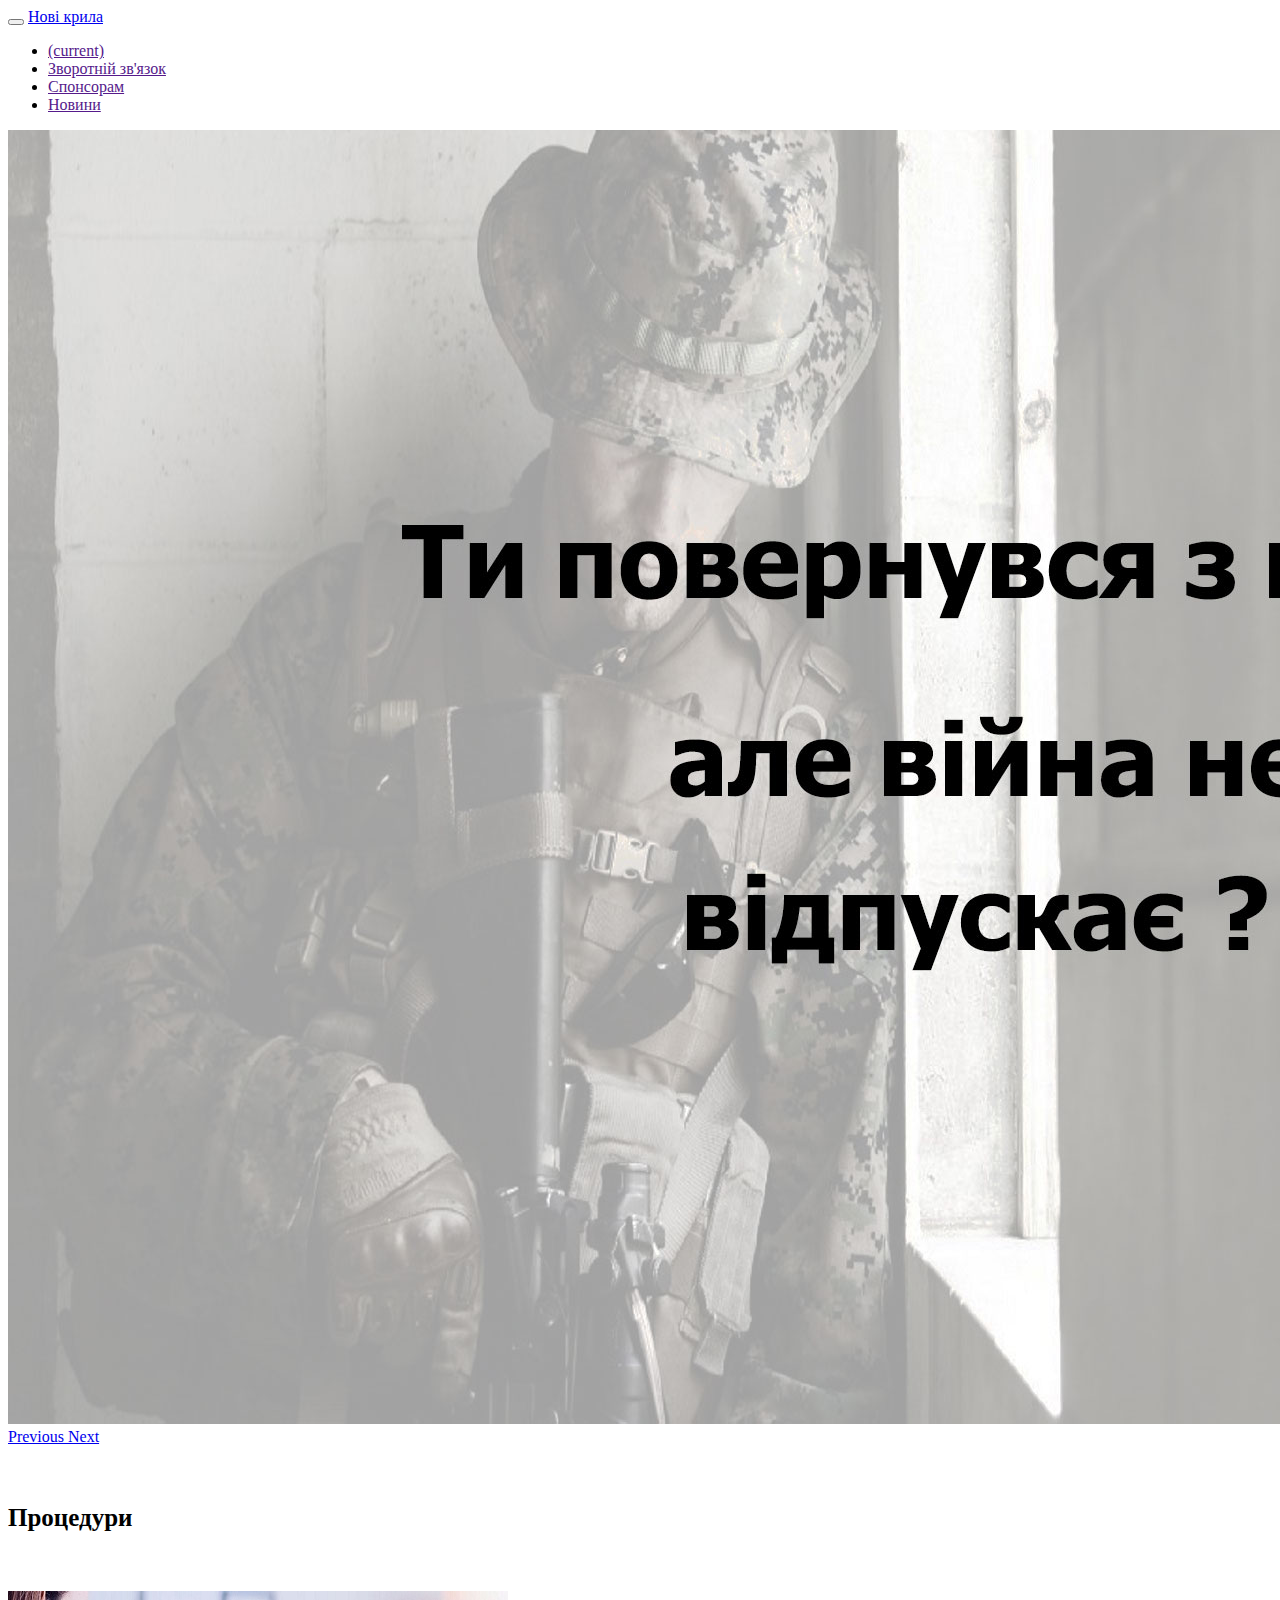
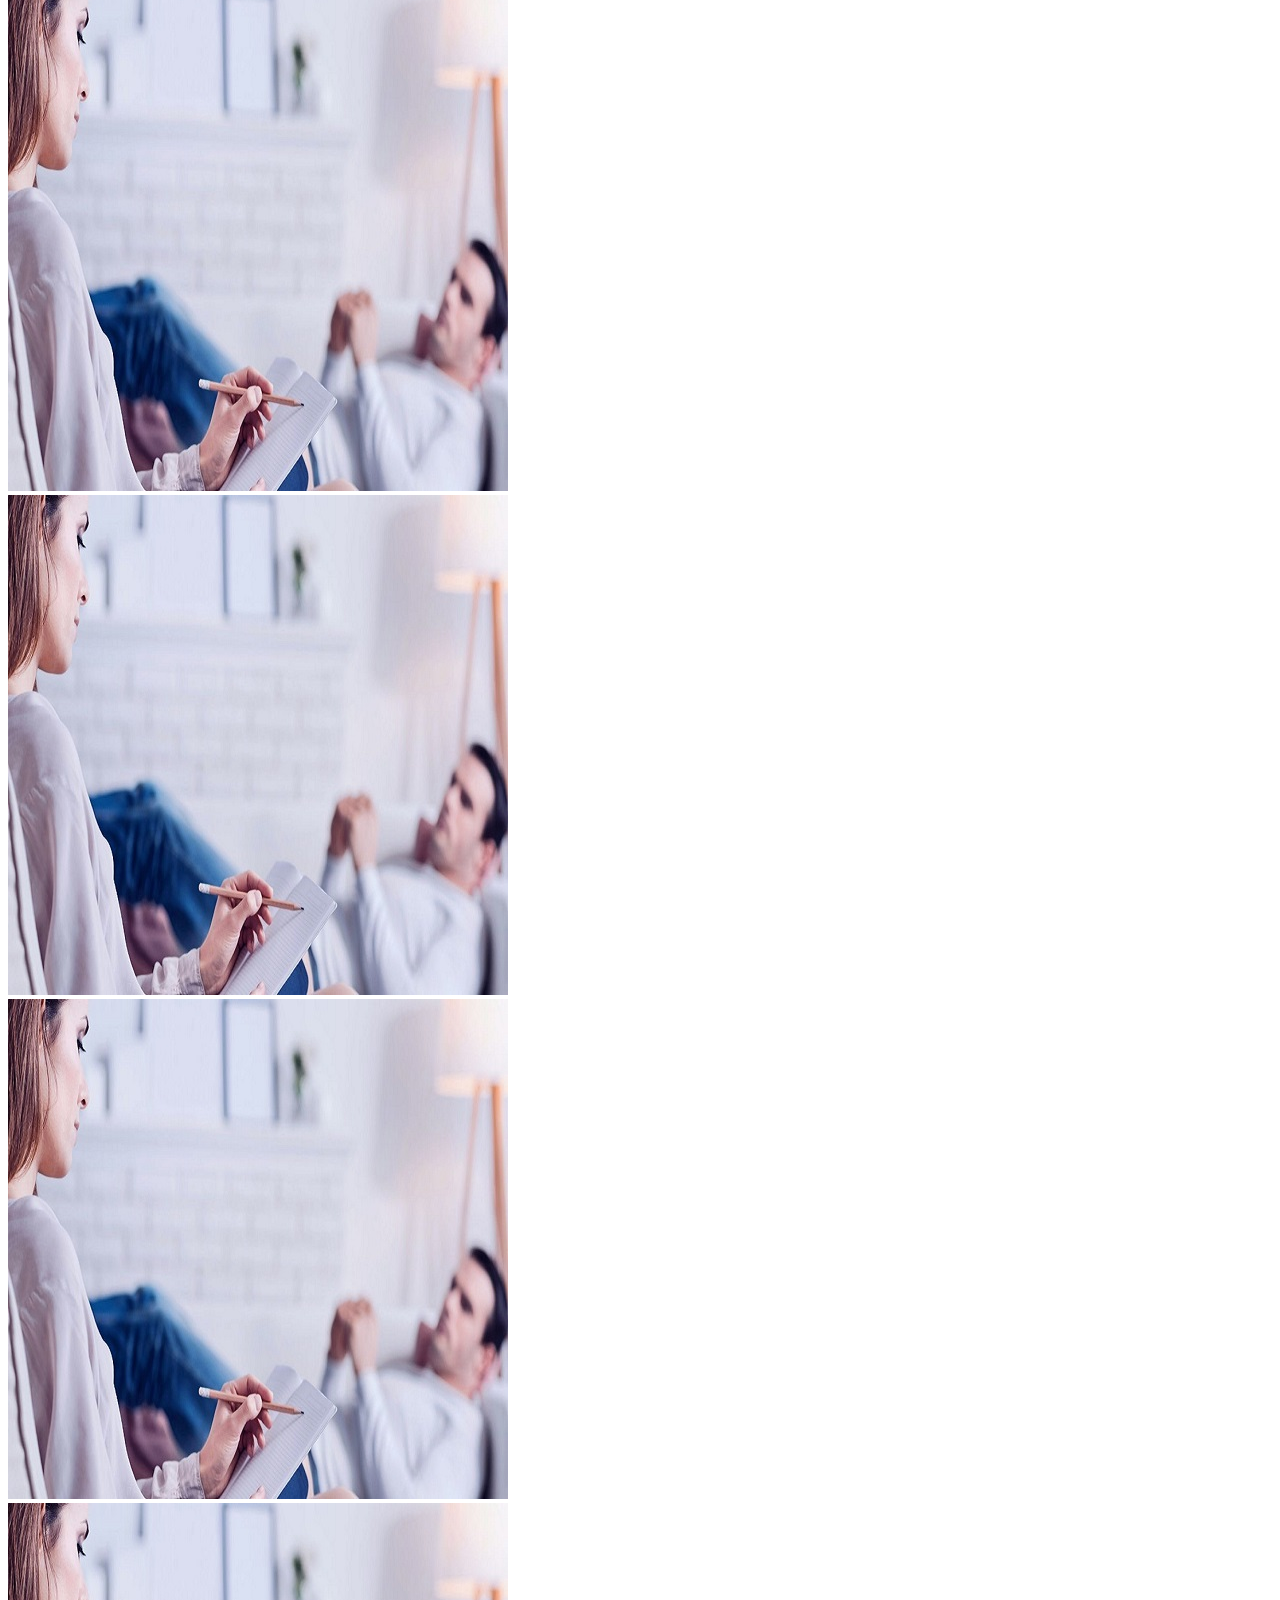
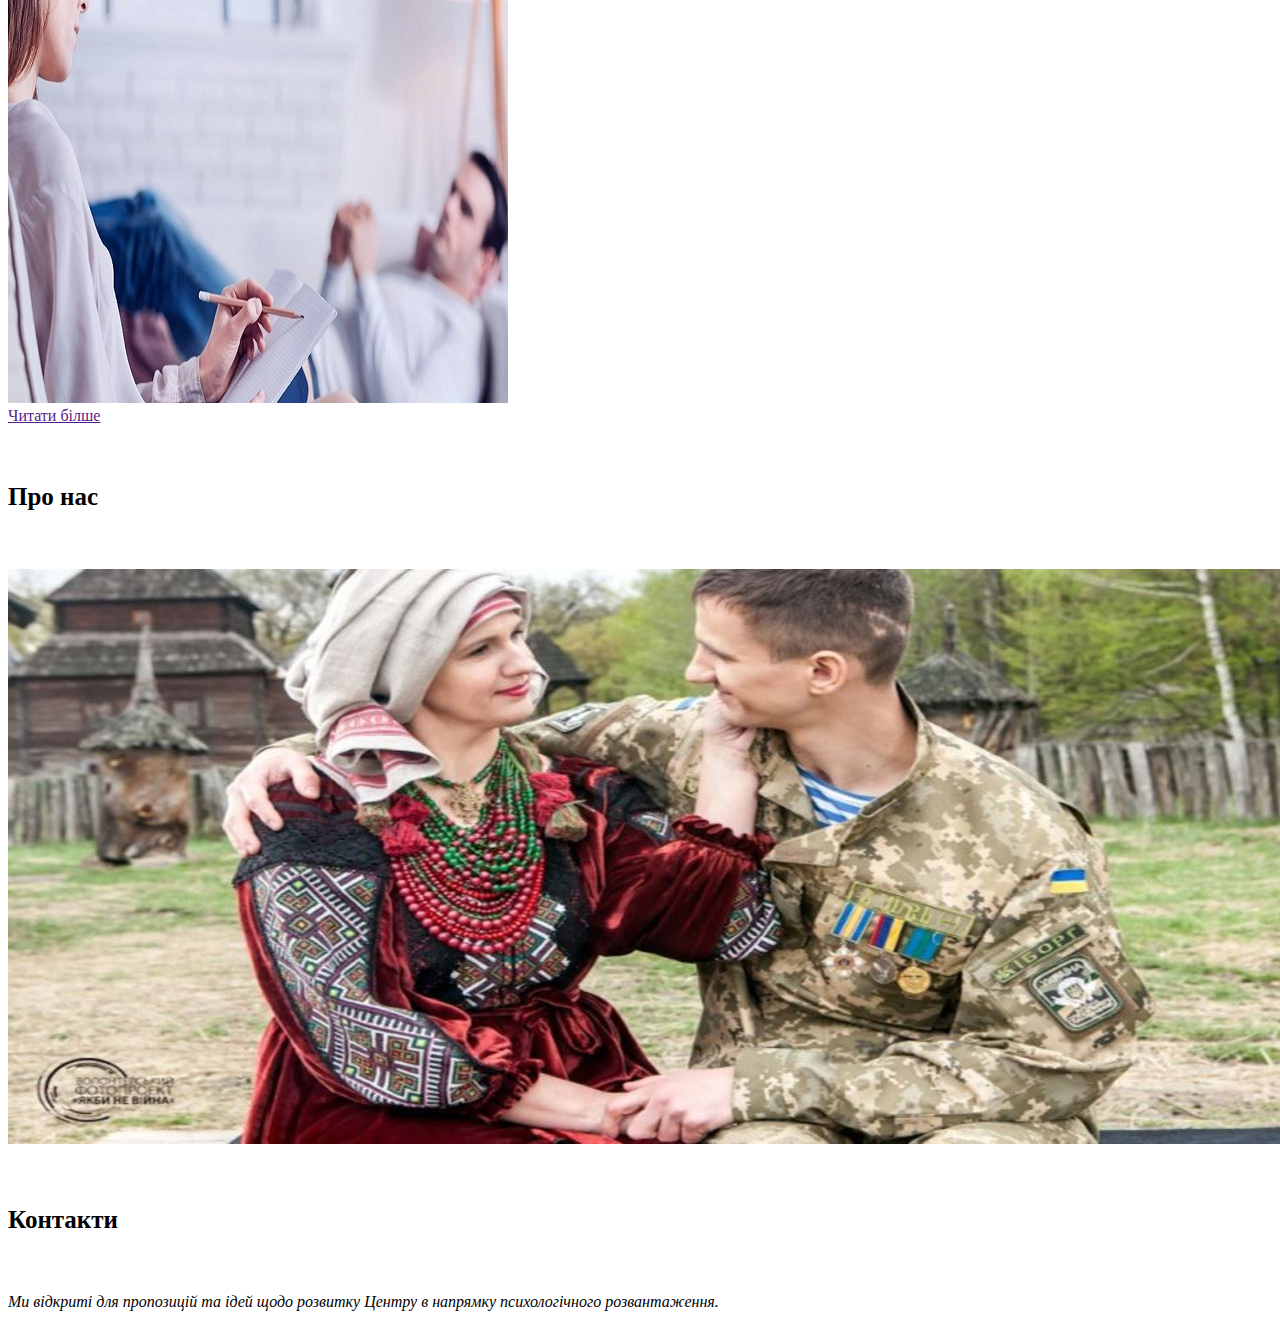
<file: pages/index.html>
<!doctype html>
<html lang="en">
<head>
    <meta charset="UTF-8">
    <meta name="viewport"
          content="width=device-width, user-scalable=no, initial-scale=1.0, maximum-scale=1.0, minimum-scale=1.0">
    <meta http-equiv="X-UA-Compatible" content="ie=edge">
    <title>Document</title>

    <meta content="Нові Крила" name="keywords"/>

    <link crossorigin="anonymous" href="https://use.fontawesome.com/releases/v5.8.1/css/all.css"
          integrity="sha384-50oBUHEmvpQ+1lW4y57PTFmhCaXp0ML5d60M1M7uH2+nqUivzIebhndOJK28anvf" rel="stylesheet">

    <link rel="stylesheet" href="https://stackpath.bootstrapcdn.com/bootstrap/4.5.0/css/bootstrap.min.css"
          integrity="sha384-9aIt2nRpC12Uk9gS9baDl411NQApFmC26EwAOH8WgZl5MYYxFfc+NcPb1dKGj7Sk" crossorigin="anonymous">

    <link rel="stylesheet" type="text/css" href="../styles/style.css"/>
</head>
<body>

<nav class="navbar sticky-top navbar-expand-lg navbar-light bg-light">
    <button aria-controls="navbarText" aria-expanded="false" aria-label="Toggle navigation" class="navbar-toggler border-0"
            data-target="#navbarText" data-toggle="collapse" type="button">

        <span class="navbar-toggler-icon"></span>
    </button>

    <a class="navbar-brand" href="#">Нові крила</a>

    <div class="collapse navbar-collapse" id="navbarText">
        <ul class="navbar-nav ml-auto">
            <li class="nav-item active">
                <a class="nav-link btn" href=""><i class="fas fa-home"></i><span class="sr-only">(current)</span></a>
            </li>
            <li class="nav-item col-md col-xl col-sm">
                <a class="nav-link text-center text-dark" href="">Зворотній зв'язок</a>
            </li>
            <li class="nav-item ml-3">
                <a class="nav-link btn btn-success text-white" href="">Cпонсорам</a>
            </li>
            <li class="nav-item ml-3 mt-3 mt-sm-0">
                <a class="nav-link btn btn-success text-white" href="">Новини</a>
            </li>
        </ul>

        <span class="navbar-text"></span>
    </div>
</nav>

<div class="carousel slide" data-ride="carousel" id="carouselExampleControls">
    <div class="carousel-inner">
        <div class="carousel-item  active">
            <!--        TODO: add slides-->
            <img src="../images/1.jpg" class="d-block w-100" alt="">
          
        </div>
    </div>
    <a class="carousel-control-prev" data-slide="prev" href="#carouselExampleControls" role="button">
        <span aria-hidden="true" class="carousel-control-prev-icon"></span>
        <span class="sr-only">Previous</span>
    </a>
    <a class="carousel-control-next" data-slide="next" href="#carouselExampleControls" role="button">
        <span aria-hidden="true" class="carousel-control-next-icon"></span>
        <span class="sr-only">Next</span>
    </a>
</div>

<div class="container mt-5">
    <div class="row">
        <div class="col-3">
            <!--TODO: move font-size to css-->
            <h6 style="font-size:25px;!important">Процедури</h6>
        </div>
    </div>

    <div class="row mt-4">
        <div class="col-md-3">
            <!--TODO: add images-->
            <img src="../images/procedure.jpg" class="img-thumbnail" alt="">
        </div>
        <div class="col-md-3">
            <!--TODO: add images-->
            <img src="../images/procedure.jpg" class="img-thumbnail" alt="">
        </div>
        <div class="col-md-3">
            <!--TODO: add images-->
            <img src="../images/procedure.jpg" class="img-thumbnail" alt="">
        </div>
        <div class="col-md-3">
            <!--TODO: add images-->
            <img src="../images/procedure.jpg" class="img-thumbnail" alt="">
        </div>
    </div>

    <div class="row mt-3 d-flex justify-content-end">
        <div>
            <!--TODO: add url to details-->
            <a href="" class="btn btn-outline-primary mr-2">Читати білше</a>
        </div>
    </div>
</div>

<div class="container mt-2">
    <div class="row mt-3">
        <!--TODO: move font-size to css-->
        <div class="col-5"><h6 style="font-size:25px;">Про нас</h6></div>
    </div>

    <div class="row mt-4 d-flex justify-content-center">
        <div class="col-md-10">
            <!--TODO: add information-->
            <img alt="Responsive image" class="img-thumbnail w-100 h-100" src="../images/about-us.jpg">
        </div>
    </div>

    <div class="row d-flex justify-content-center">
        <!--TODO: move font-size to css-->
        <div class="col-md-10 text-align-left mt-3" style="font-size:18px;">
            <!--TODO: add information text here-->
        </div>
    </div>
</div>

<footer class="container mt-5 mb-4 pt-5 sticky-bottom">
    <div class="row">
        <div class="col-6 contact"><h6>Контакти</h6></div>
    </div>

    <i>Ми відкриті для пропозицій та ідей щодо розвитку Центру в напрямку психологічного розвантаження.</i>

    <div class="row d-flex">
        <div class="col-xl-10 d-flex flex-column justify-content-between mt-3 ">

            <!--TODO: add contacts-->
            <!--<a href="mailto:" class="text-dark font-weight-bold text-decoration-none"></a>-->
            <!--<a href="tell:" class="text-dark font-weight-bold text-decoration-none mt-3"></a>-->
        </div>

        <div class="col-sm-2 col-sm mt-4 d-flex justify-content-around social">
            <a href="#">
                <i class="fab fa-facebook-f text-dark"></i>
            </a>
        </div>
    </div>
</footer>

<script src="https://code.jquery.com/jquery-3.5.1.slim.min.js"
        integrity="sha384-DfXdz2htPH0lsSSs5nCTpuj/zy4C+OGpamoFVy38MVBnE+IbbVYUew+OrCXaRkfj"
        crossorigin="anonymous"></script>
<script src="https://cdn.jsdelivr.net/npm/popper.js@1.16.0/dist/umd/popper.min.js"
        integrity="sha384-Q6E9RHvbIyZFJoft+2mJbHaEWldlvI9IOYy5n3zV9zzTtmI3UksdQRVvoxMfooAo"
        crossorigin="anonymous"></script>
<script src="https://stackpath.bootstrapcdn.com/bootstrap/4.5.0/js/bootstrap.min.js"
        integrity="sha384-OgVRvuATP1z7JjHLkuOU7Xw704+h835Lr+6QL9UvYjZE3Ipu6Tp75j7Bh/kR0JKI"
        crossorigin="anonymous"></script>
</body>
</html>
</file>
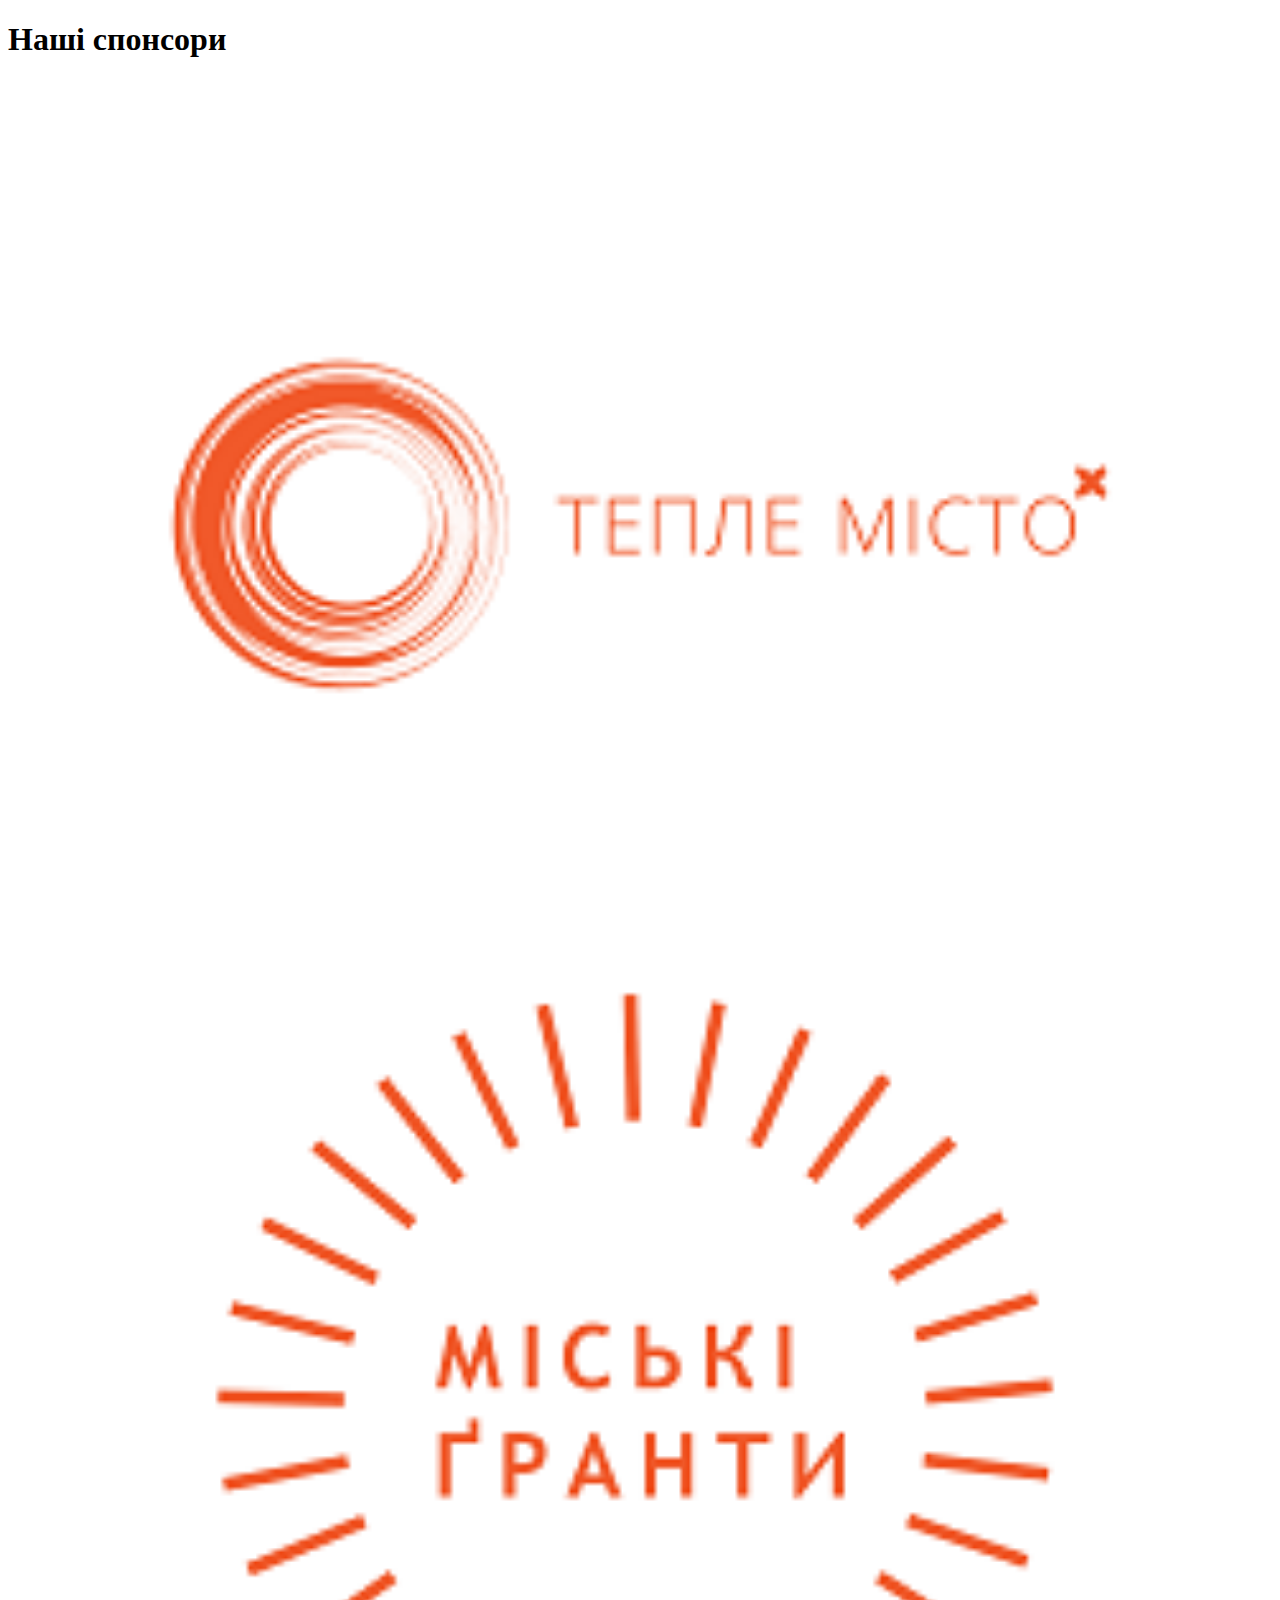
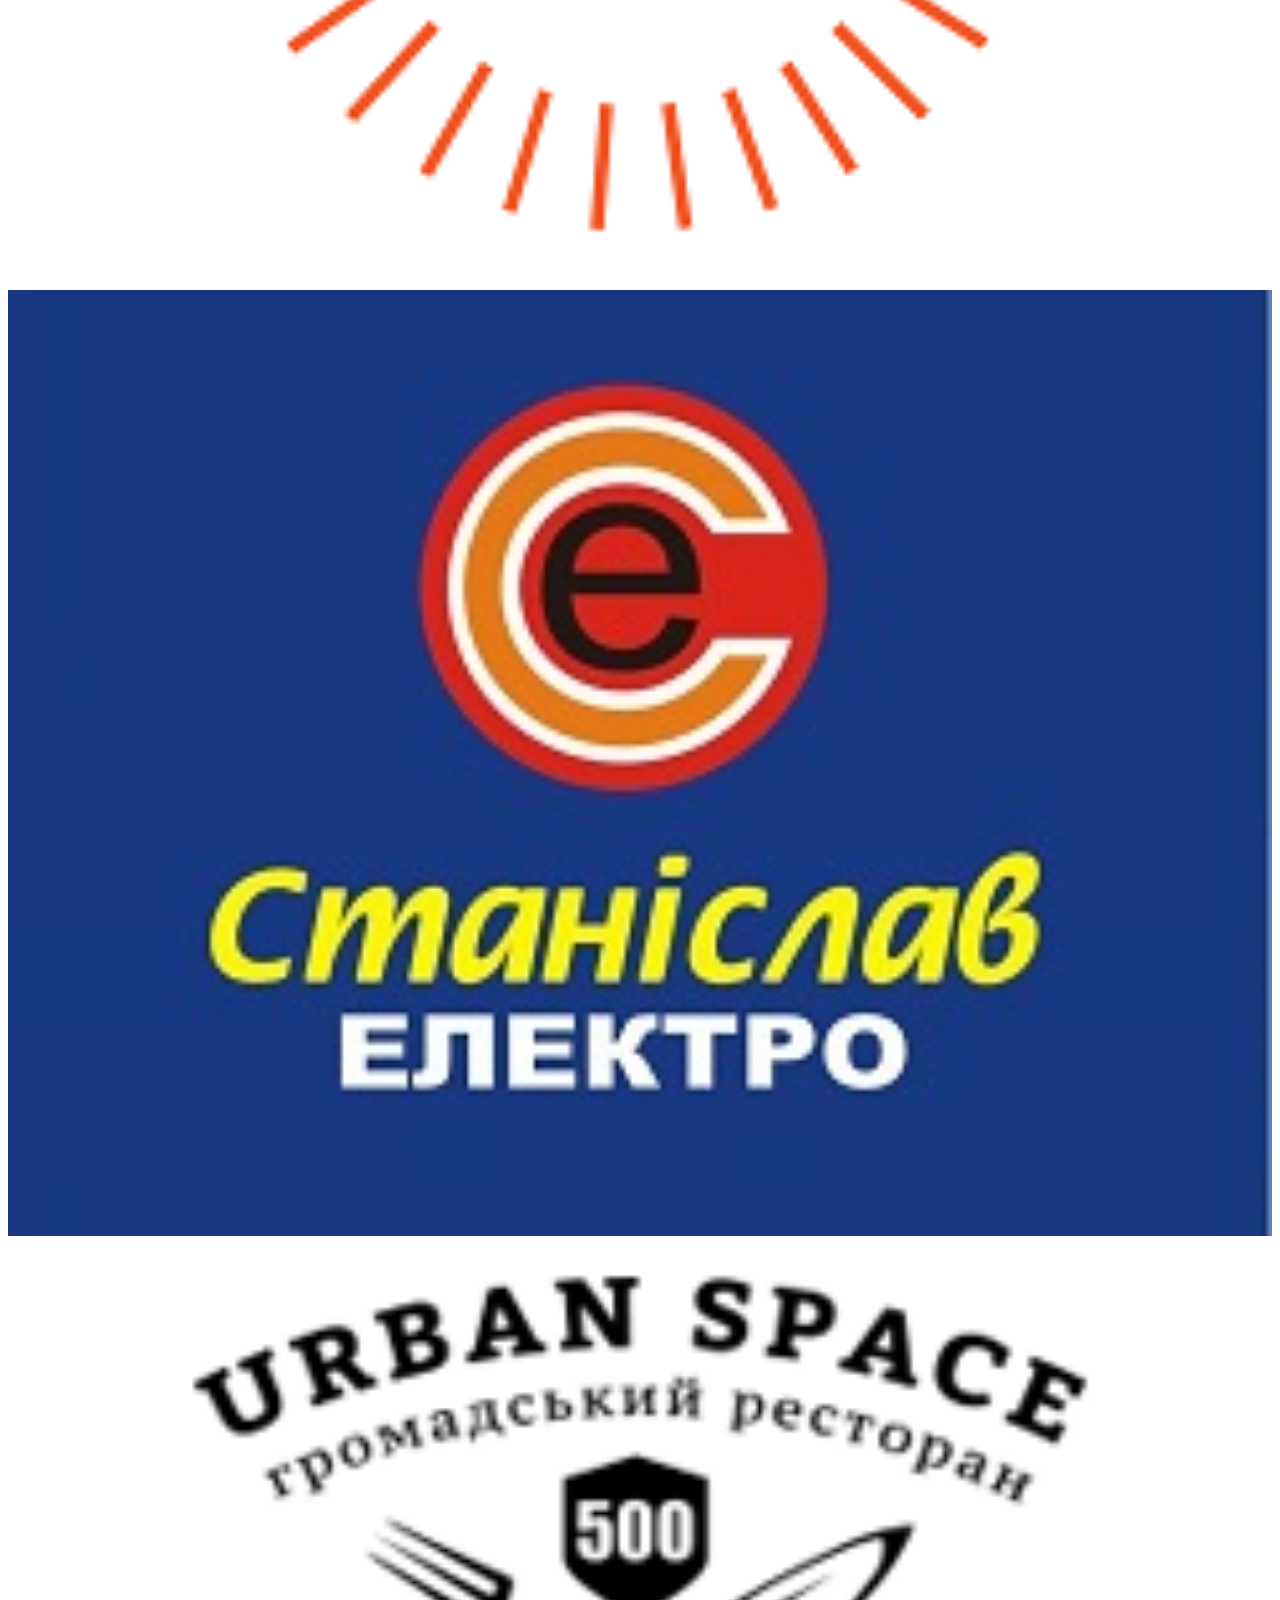
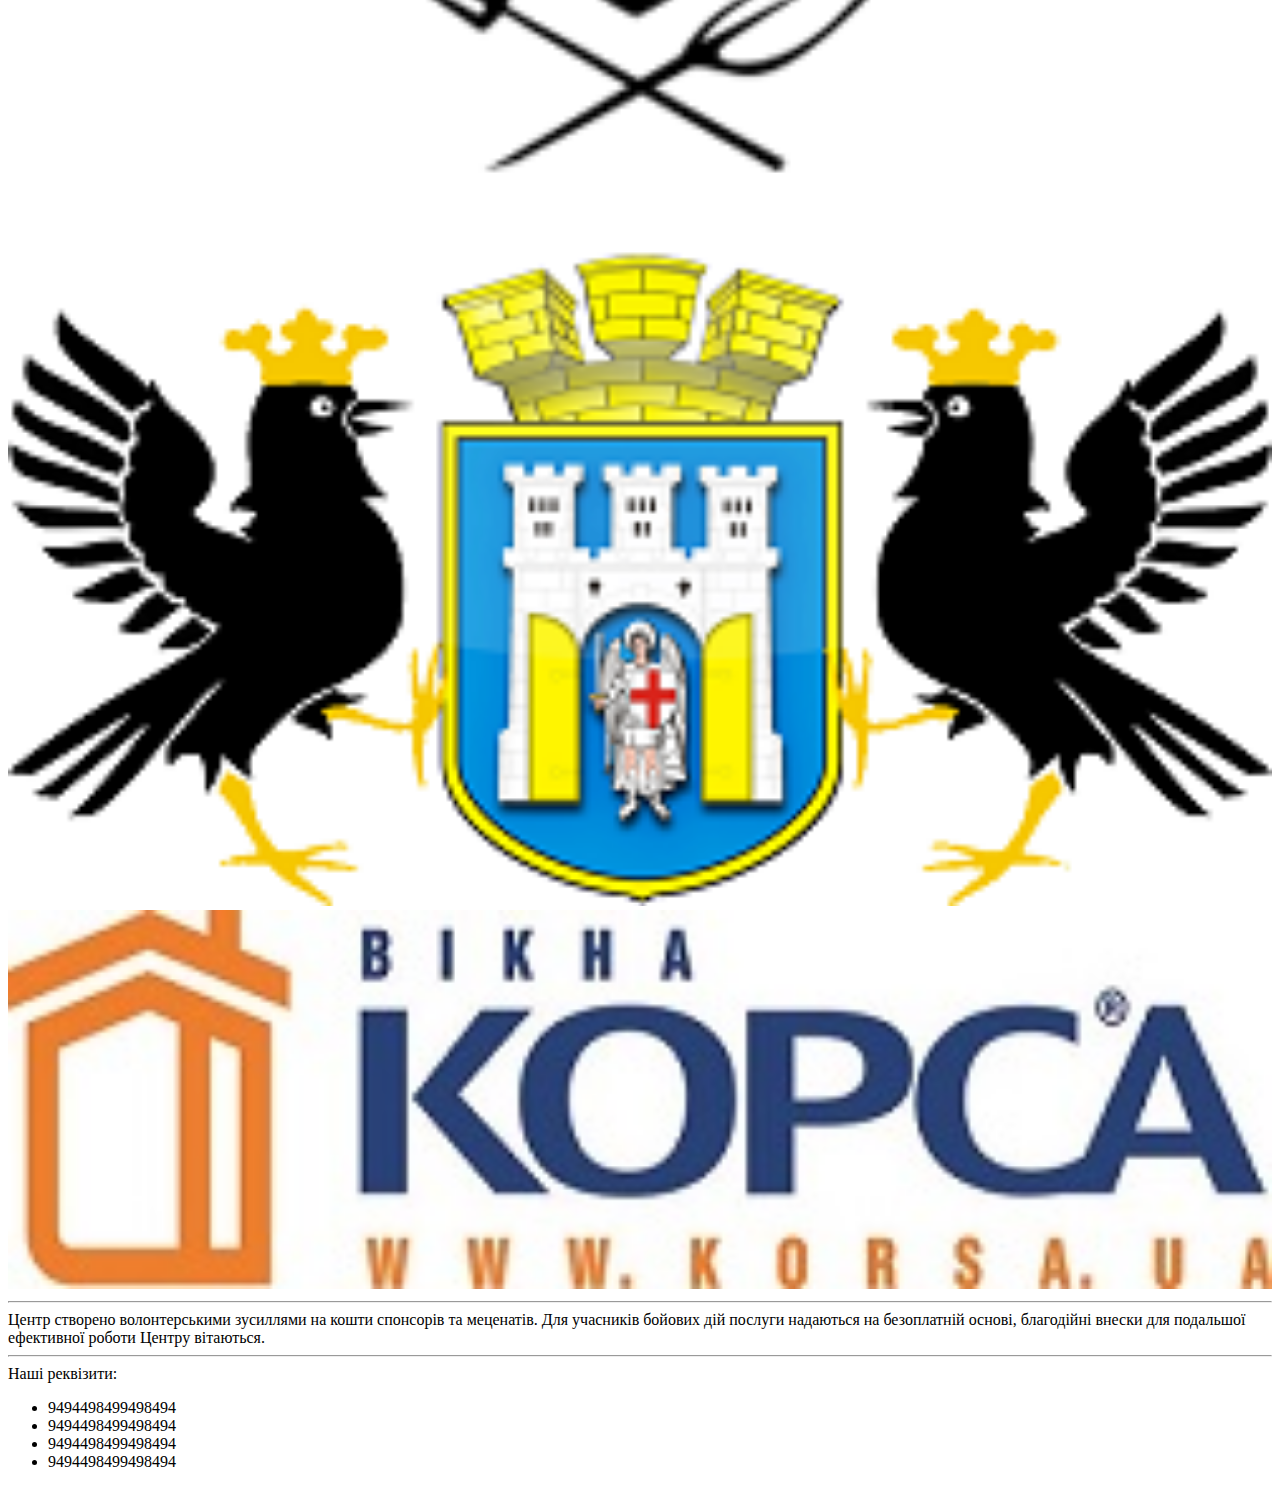
<file: pages/sponsors.html>
<!doctype html>
<html lang="en">
<head>
    <meta charset="UTF-8">
    <meta name="viewport"
          content="width=device-width, user-scalable=no, initial-scale=1.0, maximum-scale=1.0, minimum-scale=1.0">
    <meta http-equiv="X-UA-Compatible" content="ie=edge">
    <title>Document</title>

    <meta content="Нові Крила" name="keywords"/>

    <link crossorigin="anonymous" href="https://use.fontawesome.com/releases/v5.8.1/css/all.css"
          integrity="sha384-50oBUHEmvpQ+1lW4y57PTFmhCaXp0ML5d60M1M7uH2+nqUivzIebhndOJK28anvf" rel="stylesheet">

    <link rel="stylesheet" href="https://stackpath.bootstrapcdn.com/bootstrap/4.5.0/css/bootstrap.min.css"
          integrity="sha384-9aIt2nRpC12Uk9gS9baDl411NQApFmC26EwAOH8WgZl5MYYxFfc+NcPb1dKGj7Sk" crossorigin="anonymous">

    <link rel="stylesheet" type="text/css" href="../styles/style.css"/>
</head>
<body>

<div class="container mt-5">
    <div class="row">
        <div class="col-4">
            <h1>Наші спонсори</h1>
        </div>
    </div>

    <div class="row mt-4">
        <div class="col-mb-1 ">
            <!--TODO: add image-->
            <img src="../images/sp1.png"  height="100%" width="100%" alt="">
        </div>
        <div class="col-mb-1 ">
            <!--TODO: add image-->
            <img src="../images/sp2.png"  height="100%" width="100%" alt="">
        </div>
        <div class="col-mb-1 ">
            <!--TODO: add image-->
            <img src="../images/sp3.png"  height="100%" width="100%" alt="">
        </div>
        <div class="col-mb-1 ">
            <!--TODO: add image-->
            <img src="../images/sp4.png"  height="100%" width="100%" alt="">
        </div>
         <div class="col-mb-1 ">
            <!--TODO: add image-->
            <img src="../images/sp5.png"  height="100%" width="100%" alt="">
        </div>
         <div class="col-mb-1 ">
            <!--TODO: add image-->
            <img src="../images/sp6.png"  height="100%" width="100%" alt="">
        </div>
    </div>
</div>

<div class="container mt-5">
    <div class="row d-flex justify-content-center">
        <div class="col-11">
            <hr class="bg-secondary">
        </div>
    </div>

    <div class="row">
        <div class="col-8">
            Центр створено волонтерськими зусиллями на кошти спонсорів та меценатів. Для учасників бойових дій послуги надаються на безоплатній основі, благодійні внески для подальшої ефективної роботи Центру вітаються.
        </div>
        <div class="w-100"><hr></div>

        <div class="col-8">
            Наші реквізити:
            <ul>
                <li>9494498499498494</li>
                <li>9494498499498494</li>
                <li>9494498499498494</li>
                <li>9494498499498494</li>
            </ul>
        </div>
    </div>
</div>

<script src="https://code.jquery.com/jquery-3.5.1.slim.min.js"
        integrity="sha384-DfXdz2htPH0lsSSs5nCTpuj/zy4C+OGpamoFVy38MVBnE+IbbVYUew+OrCXaRkfj"
        crossorigin="anonymous"></script>
<script src="https://cdn.jsdelivr.net/npm/popper.js@1.16.0/dist/umd/popper.min.js"
        integrity="sha384-Q6E9RHvbIyZFJoft+2mJbHaEWldlvI9IOYy5n3zV9zzTtmI3UksdQRVvoxMfooAo"
        crossorigin="anonymous"></script>
<script src="https://stackpath.bootstrapcdn.com/bootstrap/4.5.0/js/bootstrap.min.js"
        integrity="sha384-OgVRvuATP1z7JjHLkuOU7Xw704+h835Lr+6QL9UvYjZE3Ipu6Tp75j7Bh/kR0JKI"
        crossorigin="anonymous"></script>
</body>
</html>
</file>
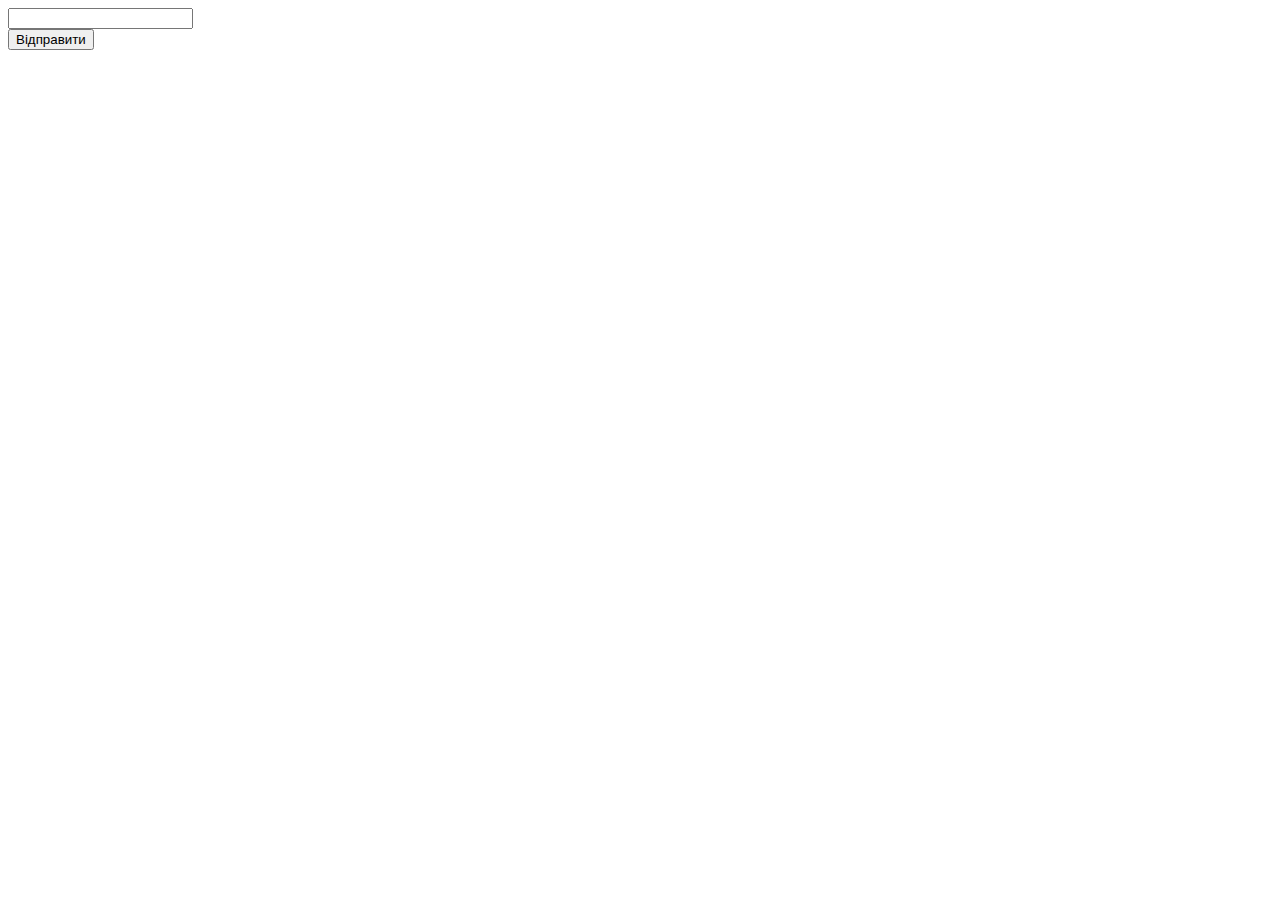
<file: pages/support.html>
<!doctype html>
<html lang="en">
<head>
    <meta charset="UTF-8">
    <meta name="viewport"
          content="width=device-width, user-scalable=no, initial-scale=1.0, maximum-scale=1.0, minimum-scale=1.0">
    <meta http-equiv="X-UA-Compatible" content="ie=edge">
    <title>Document</title>

    <meta content="Нові Крила" name="keywords"/>

    <link crossorigin="anonymous" href="https://use.fontawesome.com/releases/v5.8.1/css/all.css"
          integrity="sha384-50oBUHEmvpQ+1lW4y57PTFmhCaXp0ML5d60M1M7uH2+nqUivzIebhndOJK28anvf" rel="stylesheet">

    <link rel="stylesheet" href="https://stackpath.bootstrapcdn.com/bootstrap/4.5.0/css/bootstrap.min.css"
          integrity="sha384-9aIt2nRpC12Uk9gS9baDl411NQApFmC26EwAOH8WgZl5MYYxFfc+NcPb1dKGj7Sk" crossorigin="anonymous">

    <link rel="stylesheet" type="text/css" href="../styles/style.css"/>
</head>
<body>

<div class="container">
    <div class="row">
        <div class="col-10">
            <form>

                <!--TODO: Add form inputs. Example:-->
                <!--1. "Прізвище Ім'я По батькові ;
                    2. ваш вік;
                    3. Місце проживання;
                    4. Проблема що торбує;
                    5. Перенесині травми,операції а також наяві захворювання:;
                    6. Вид реабілітації;
                    7. Наявність пільг.-->
                <input type="text" class="form-control">

                <div class="row mt-2">
                    <div class="col-md-2 mr-auto">
                        <button class="btn btn-primary" type="submit">Відправити</button>
                    </div>
                </div>
            </form>
        </div>
    </div>
</div>

<script src="https://code.jquery.com/jquery-3.5.1.slim.min.js"
        integrity="sha384-DfXdz2htPH0lsSSs5nCTpuj/zy4C+OGpamoFVy38MVBnE+IbbVYUew+OrCXaRkfj"
        crossorigin="anonymous"></script>
<script src="https://cdn.jsdelivr.net/npm/popper.js@1.16.0/dist/umd/popper.min.js"
        integrity="sha384-Q6E9RHvbIyZFJoft+2mJbHaEWldlvI9IOYy5n3zV9zzTtmI3UksdQRVvoxMfooAo"
        crossorigin="anonymous"></script>
<script src="https://stackpath.bootstrapcdn.com/bootstrap/4.5.0/js/bootstrap.min.js"
        integrity="sha384-OgVRvuATP1z7JjHLkuOU7Xw704+h835Lr+6QL9UvYjZE3Ipu6Tp75j7Bh/kR0JKI"
        crossorigin="anonymous"></script>
</body>
</html>
</file>
<file: styles/style.css>
*{

}
body{
scroll-behavior:smooth ;
}

h6
{
    font-size:25px;
}
.social{font-size:25px;}
</file>
